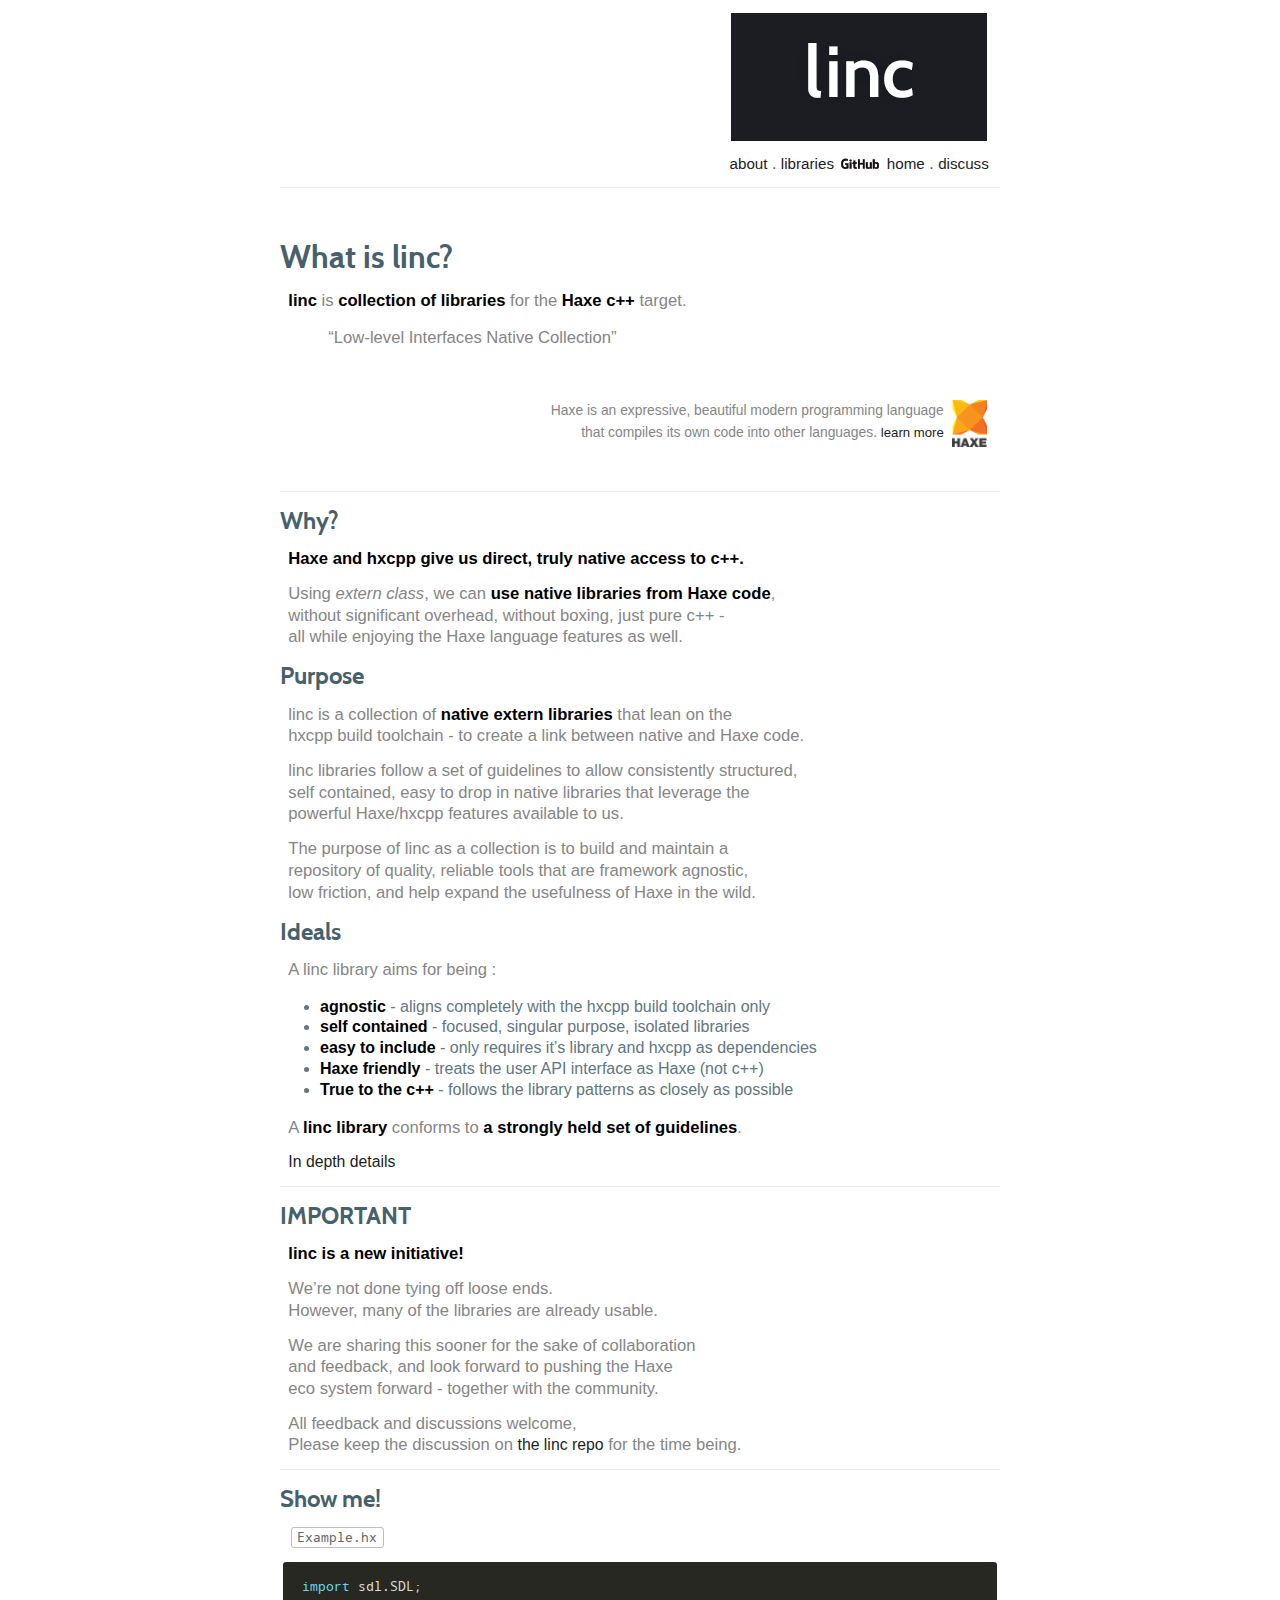
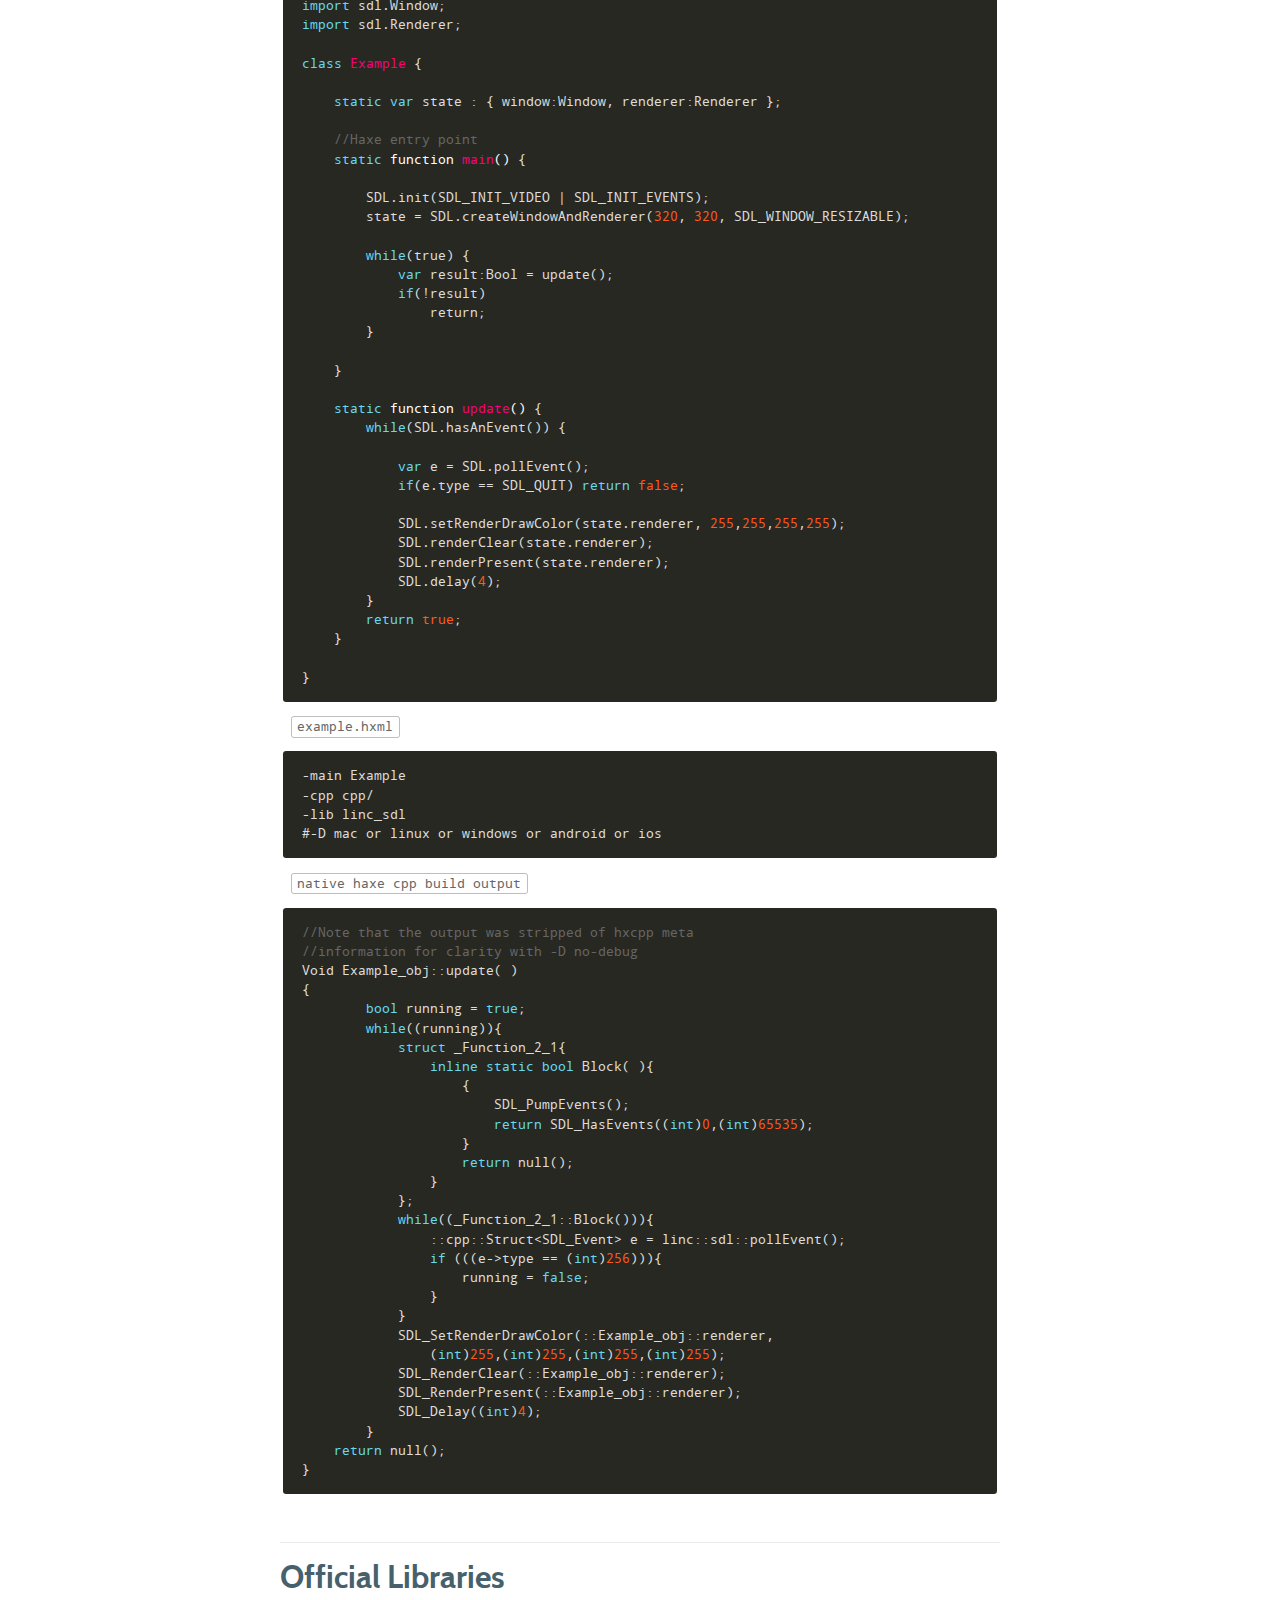
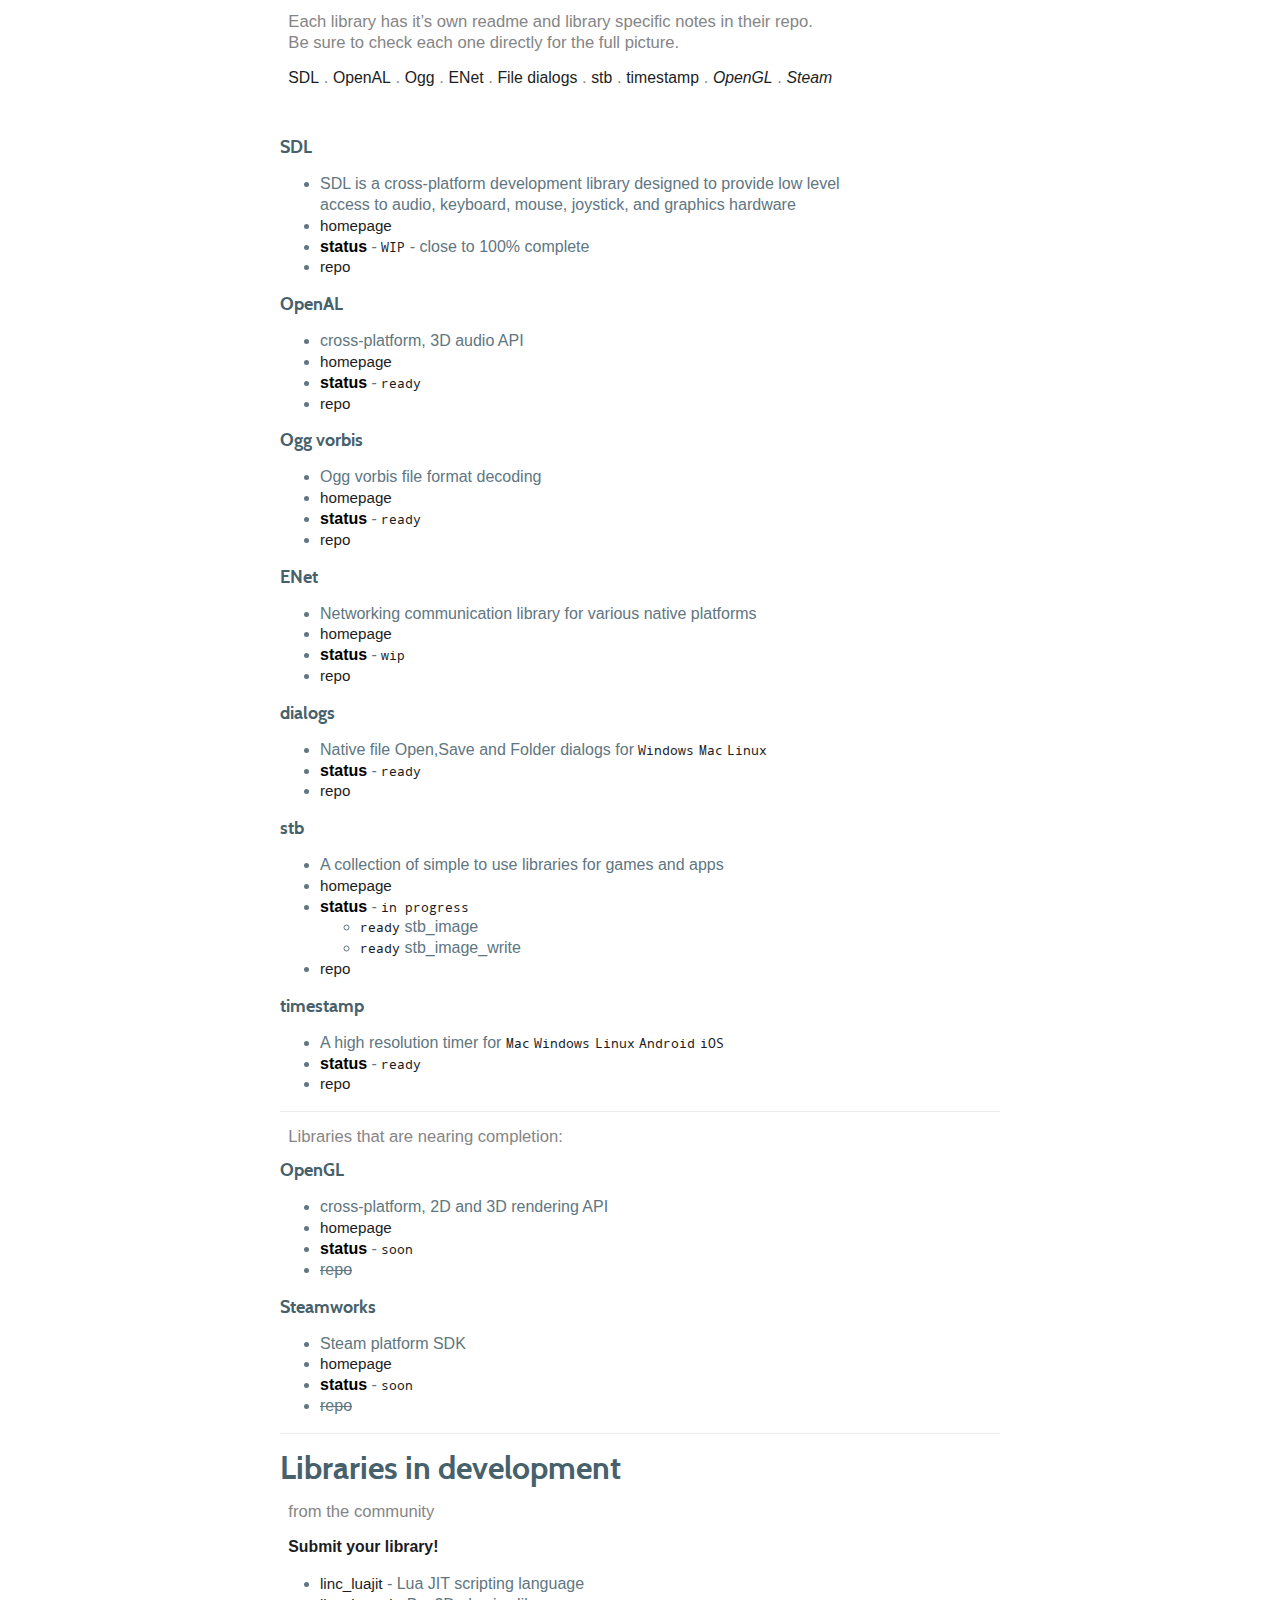
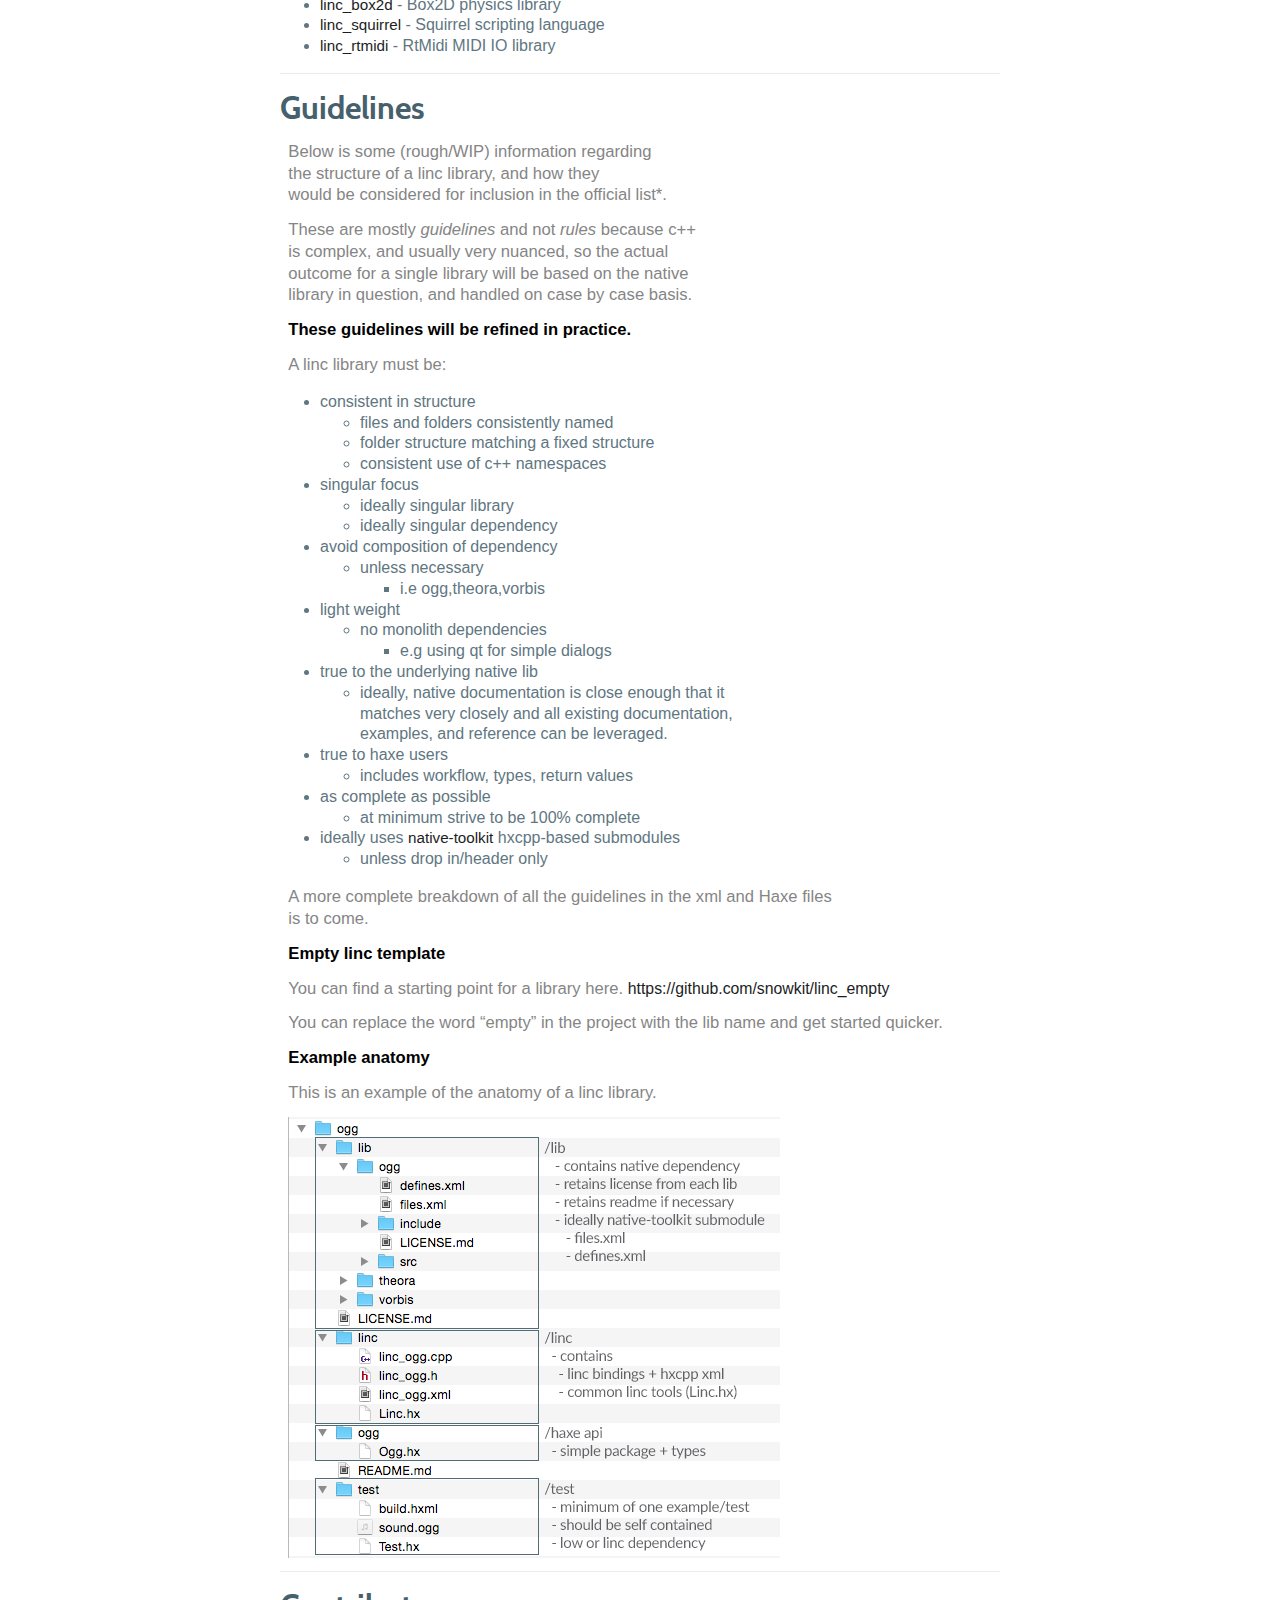
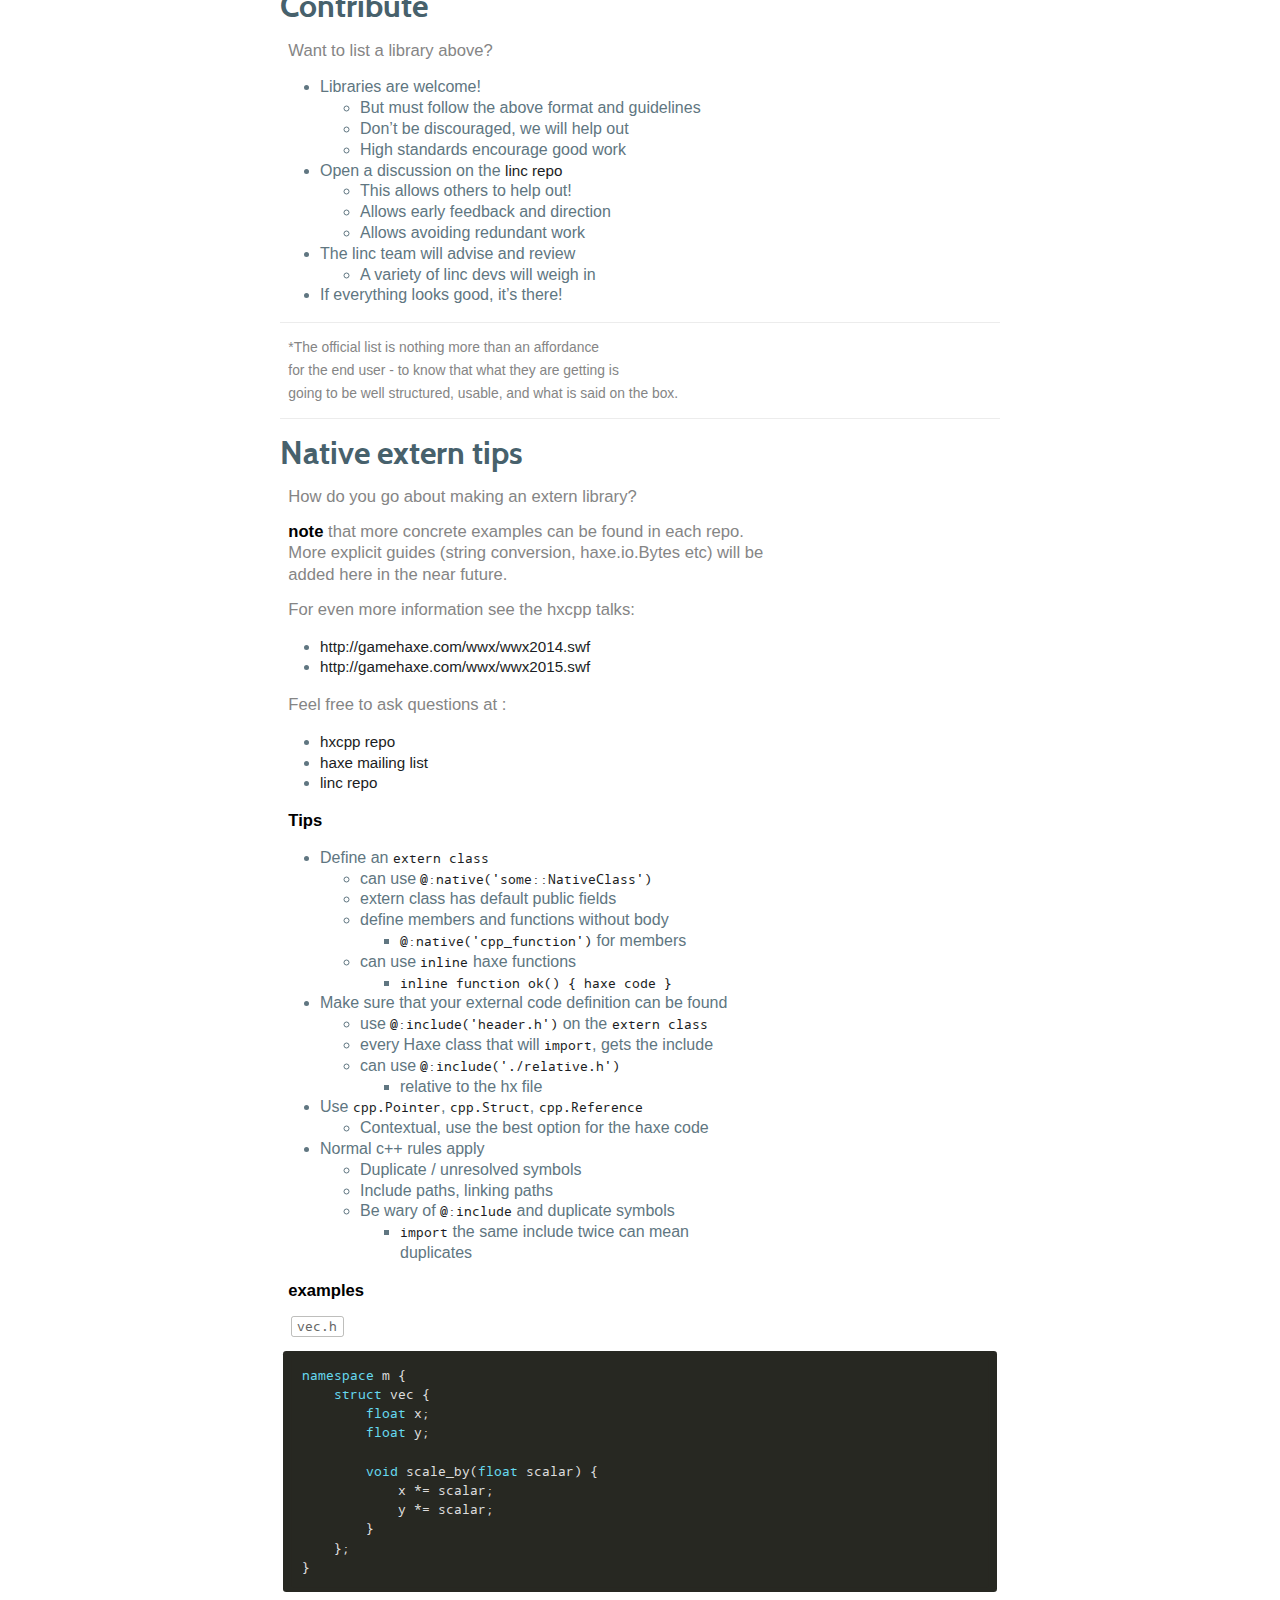
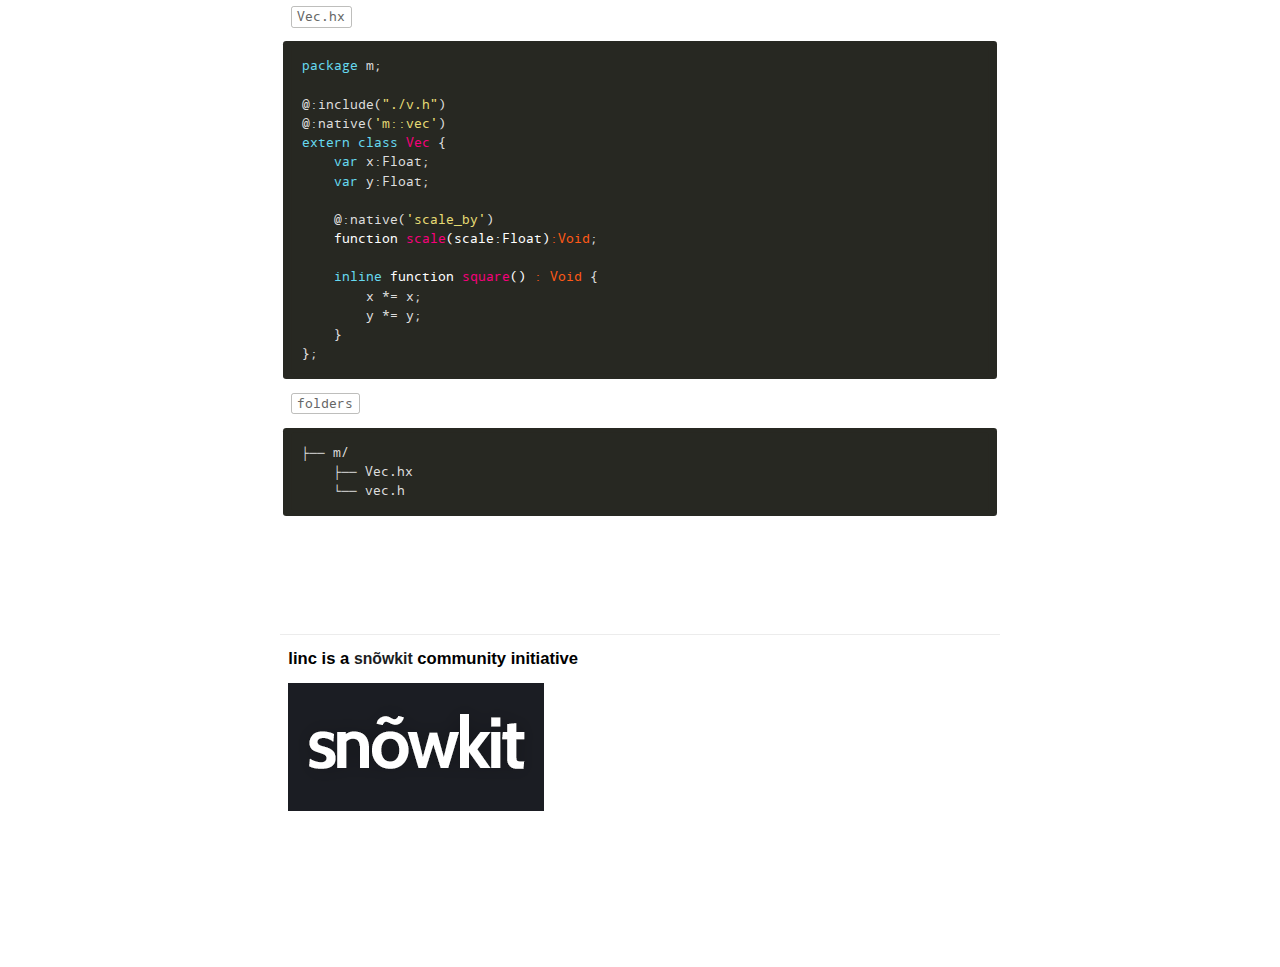
<file: index.html>
<!DOCTYPE html>
<html>

    <head>
        <title>linc - </title>
        <meta http-equiv="Content-Type" content="text/html; charset=utf-8">
        <link rel="shortcut icon" href="./images/favicon.png" />

        <link rel="stylesheet" type="text/css" href="./css/style.css" media="all">
        <link rel="stylesheet" type="text/css" href="./css/code.css" media="all">
        <link rel="stylesheet" type="text/css" href="./css/font.css" media="all">

        <link rel="stylesheet" type="text/css" href="./css/tooltipster.css" media="all">
        <link rel="stylesheet" type="text/css" href="./css/tooltipster-shadow.css" media="all">

        <script src="./js/jquery-2.0.3.min.js"> </script>
        <script src="./js/jquery.tooltipster.min.js"> </script>

        <script>

            $(document).ready(function() {

                $('.section').css('display','none');
                $('.readmore').click(function(e){
                    var _child = $(this).parent().find('.section').first();
                    var _opp = 'block';
                    if( _child.css('display') == 'block' ) {
                        _opp = 'none';
                    } else {
                    }
                    _child.css('display', _opp);
                });

                $('div.sample').on('click', function(e){
                        //get the data tag
                    var content = $(this).attr('data-content');
                        //remove clicking handler
                    $(this).off('click');
                        //replace the content!
                    $(this).html('<iframe src="'+content+'" sandbox="allow-same-origin allow-scripts" style="overflow:hidden; scrollbar:none; border: 0; width:645px; height:450px;"></iframe> ')
                });

                $('.tooltip').each(function(e){
                    var c = $(this).attr('data-tooltip');
                    $(this).tooltipster({
                        content:$('<span>' + c + '</span>'),
                        interactive:true,
                    theme:'tooltipster-shadow'
                    });
                });

            }); //document.ready

        </script>
    </head>

    <body>
        <div class="content">
            <p><a href="./index.html" id="logo"><img src="./images/logo.png" /></a></p>
<div class="topmenu">
<a href="#about">about</a> . <a href="#libs">libraries</a> <img src=".//images/github.png" alt="github">  <a href="https://snowkit.github.io/linc">home</a> . <a href="https://github.com/snowkit/linc/issues/">discuss</a>
</div>

<hr>
<p><br/>
<a name="about"></a> </p>
<h2 id="what-is-linc-">What is linc?</h2>
<p><strong>linc</strong> is <strong>collection of libraries</strong> for the <strong>Haxe c++</strong> target.</p>
<blockquote>
<p>“Low-level Interfaces Native Collection”</p>
</blockquote>
<p>&nbsp;</p>
<p><a href="http://haxe.org"> <img src="./images/haxe.png" target="_blank" class="small-image"/> </a>   </p>
<p><small class="haxedesc">Haxe is an expressive, beautiful modern programming language <br/>
      that compiles its own code into other languages. <a href="http://haxe.org/" target="_blank"> learn more</a> </small></p>
<p><br/></p>
<hr>
<p><a name="why"></a></p>
<h3 id="why-">Why?</h3>
<p><strong>Haxe and hxcpp give us direct, truly native access to c++.</strong>   </p>
<p>Using <em>extern class</em>, we can <strong>use native libraries from Haxe code</strong>,<br>without significant overhead, without boxing, just pure c++ -<br>all while enjoying the Haxe language features as well.</p>
<h3 id="purpose">Purpose</h3>
<p>linc is a collection of <strong>native extern libraries</strong> that lean on the<br>hxcpp build toolchain - to create a link between native and Haxe code.   </p>
<p>linc libraries follow a set of guidelines to allow consistently structured,<br>self contained, easy to drop in native libraries that leverage the<br>powerful Haxe/hxcpp features available to us.</p>
<p>The purpose of linc as a collection is to build and maintain a<br>repository of quality, reliable tools that are framework agnostic,<br>low friction, and help expand the usefulness of Haxe in the wild.</p>
<h3 id="ideals">Ideals</h3>
<p>A linc library aims for being :</p>
<ul>
<li><strong>agnostic</strong> - aligns completely with the hxcpp build toolchain only</li>
<li><strong>self contained</strong> - focused, singular purpose, isolated libraries</li>
<li><strong>easy to include</strong> - only requires it’s library and hxcpp as dependencies</li>
<li><strong>Haxe friendly</strong> - treats the user API interface as Haxe (not c++)</li>
<li><strong>True to the c++</strong> - follows the library patterns as closely as possible</li>
</ul>
<p>A <strong>linc library</strong> conforms to <strong>a strongly held set of guidelines</strong>.   </p>
<p><a href="#guidelines">In depth details</a></p>
<hr>
<h3 id="important">IMPORTANT</h3>
<p><strong>linc is a new initiative!</strong></p>
<p>We’re not done tying off loose ends.<br>However, many of the libraries are already usable.   </p>
<p>We are sharing this sooner for the sake of collaboration<br>and feedback, and look forward to pushing the Haxe<br>eco system forward - together with the community.</p>
<p>All feedback and discussions welcome,<br>Please keep the discussion on <a href="https://github.com/snowkit/linc">the linc repo</a> for the time being.</p>
<hr>
<p><a name="example"></a></p>
<h3 id="show-me-">Show me!</h3>
<p><code>Example.hx</code></p>
<pre><code><span class="hljs-keyword">import</span> sdl.SDL;
<span class="hljs-keyword">import</span> sdl.Window;
<span class="hljs-keyword">import</span> sdl.Renderer;

<span class="hljs-class"><span class="hljs-keyword">class</span> <span class="hljs-title">Example</span> </span>{

    <span class="hljs-keyword">static</span> <span class="hljs-keyword">var</span> state : { window:Window, renderer:Renderer };

    <span class="hljs-comment">//Haxe entry point</span>
    <span class="hljs-keyword">static</span> <span class="hljs-function"><span class="hljs-keyword">function</span> <span class="hljs-title">main</span><span class="hljs-params">()</span> </span>{

        SDL.init(SDL_INIT_VIDEO | SDL_INIT_EVENTS);
        state = SDL.createWindowAndRenderer(<span class="hljs-number">320</span>, <span class="hljs-number">320</span>, SDL_WINDOW_RESIZABLE);

        <span class="hljs-keyword">while</span>(true) {
            <span class="hljs-keyword">var</span> result:Bool = update();
            <span class="hljs-keyword">if</span>(!result)
                return;
        }

    }

    <span class="hljs-keyword">static</span> <span class="hljs-function"><span class="hljs-keyword">function</span> <span class="hljs-title">update</span><span class="hljs-params">()</span> </span>{
        <span class="hljs-keyword">while</span>(SDL.hasAnEvent()) {

            <span class="hljs-keyword">var</span> e = SDL.pollEvent();
            <span class="hljs-keyword">if</span>(e.type == SDL_QUIT) <span class="hljs-keyword">return</span> <span class="hljs-literal">false</span>;

            SDL.setRenderDrawColor(state.renderer, <span class="hljs-number">255</span>,<span class="hljs-number">255</span>,<span class="hljs-number">255</span>,<span class="hljs-number">255</span>);
            SDL.renderClear(state.renderer);
            SDL.renderPresent(state.renderer);
            SDL.delay(<span class="hljs-number">4</span>);
        }
        <span class="hljs-keyword">return</span> <span class="hljs-literal">true</span>;
    }

}
</code></pre><p><code>example.hxml</code></p>
<pre><code class="lang-js">-main Example
-cpp cpp/
-lib linc_sdl
#-D mac or linux or windows or android or ios
</code></pre>
<p><code>native haxe cpp build output</code></p>
<pre><code class="lang-cpp"><span class="hljs-comment">//Note that the output was stripped of hxcpp meta</span>
<span class="hljs-comment">//information for clarity with -D no-debug </span>
Void Example_obj::update( )
{
        <span class="hljs-keyword">bool</span> running = <span class="hljs-keyword">true</span>;
        <span class="hljs-keyword">while</span>((running)){
            <span class="hljs-keyword">struct</span> _Function_2_1{
                <span class="hljs-keyword">inline</span> <span class="hljs-keyword">static</span> <span class="hljs-keyword">bool</span> Block( ){
                    {
                        SDL_PumpEvents();
                        <span class="hljs-keyword">return</span> SDL_HasEvents((<span class="hljs-keyword">int</span>)<span class="hljs-number">0</span>,(<span class="hljs-keyword">int</span>)<span class="hljs-number">65535</span>);
                    }
                    <span class="hljs-keyword">return</span> null();
                }
            };
            <span class="hljs-keyword">while</span>((_Function_2_1::Block())){
                ::cpp::Struct&lt;SDL_Event&gt; e = linc::sdl::pollEvent();
                <span class="hljs-keyword">if</span> (((e-&gt;type == (<span class="hljs-keyword">int</span>)<span class="hljs-number">256</span>))){
                    running = <span class="hljs-keyword">false</span>;
                }
            }
            SDL_SetRenderDrawColor(::Example_obj::renderer,
                (<span class="hljs-keyword">int</span>)<span class="hljs-number">255</span>,(<span class="hljs-keyword">int</span>)<span class="hljs-number">255</span>,(<span class="hljs-keyword">int</span>)<span class="hljs-number">255</span>,(<span class="hljs-keyword">int</span>)<span class="hljs-number">255</span>);
            SDL_RenderClear(::Example_obj::renderer);
            SDL_RenderPresent(::Example_obj::renderer);
            SDL_Delay((<span class="hljs-keyword">int</span>)<span class="hljs-number">4</span>);
        }
    <span class="hljs-keyword">return</span> null();
}
</code></pre>
<p>&nbsp;</p>
<hr>
<p><a name="libs"></a></p>
<h2 id="official-libraries">Official Libraries</h2>
<p>Each library has it’s own readme and library specific notes in their repo.<br>Be sure to check each one directly for the full picture.</p>
<p><a href="#sdl">SDL</a> . <a href="#openal">OpenAL</a> . <a href="#ogg">Ogg</a> . <a href="#enet">ENet</a> . <a href="#dialogs">File dialogs</a> . <a href="#stb">stb</a> . <a href="#timestamp">timestamp</a> . <a href="#opengl"><em>OpenGL</em></a> . <a href="#steam"><em>Steam</em></a></p>
<p><br/></p>
<p><a name="sdl"></a></p>
<h4 id="sdl">SDL</h4>
<ul>
<li>SDL is a cross-platform development library designed to provide low level access to audio, keyboard, mouse, joystick, and graphics hardware</li>
<li><a href="https://wiki.libsdl.org/">homepage</a></li>
<li><strong>status</strong> - <code>WIP</code> - close to 100% complete</li>
<li><a href="https://github.com/snowkit/linc_sdl">repo</a> </li>
</ul>
<p><a name="openal"></a></p>
<h4 id="openal">OpenAL</h4>
<ul>
<li>cross-platform, 3D audio API</li>
<li><a href="http://kcat.strangesoft.net/openal.html">homepage</a></li>
<li><strong>status</strong> - <code>ready</code></li>
<li><a href="https://github.com/snowkit/linc_openal">repo</a> </li>
</ul>
<p><a name="ogg"></a></p>
<h4 id="ogg-vorbis">Ogg vorbis</h4>
<ul>
<li>Ogg vorbis file format decoding</li>
<li><a href="https://xiph.org/ogg/">homepage</a></li>
<li><strong>status</strong> - <code>ready</code></li>
<li><a href="https://github.com/snowkit/linc_ogg">repo</a> </li>
</ul>
<p><a name="enet"></a></p>
<h4 id="enet">ENet</h4>
<ul>
<li>Networking communication library for various native platforms</li>
<li><a href="http://enet.bespin.org/">homepage</a></li>
<li><strong>status</strong> - <code>wip</code></li>
<li><a href="https://github.com/snowkit/linc_enet">repo</a> </li>
</ul>
<p><a name="dialogs"></a></p>
<h4 id="dialogs">dialogs</h4>
<ul>
<li>Native file Open,Save and Folder dialogs for <code>Windows</code> <code>Mac</code> <code>Linux</code> </li>
<li><strong>status</strong> - <code>ready</code></li>
<li><a href="https://github.com/snowkit/linc_dialogs">repo</a> </li>
</ul>
<p><a name="stb"></a></p>
<h4 id="stb">stb</h4>
<ul>
<li>A collection of simple to use libraries for games and apps</li>
<li><a href="https://github.org/nothings/stb">homepage</a></li>
<li><strong>status</strong> - <code>in progress</code><ul>
<li><code>ready</code> stb_image</li>
<li><code>ready</code> stb_image_write</li>
</ul>
</li>
<li><a href="https://github.com/snowkit/linc_stb">repo</a> </li>
</ul>
<p><a name="timestamp"></a></p>
<h4 id="timestamp">timestamp</h4>
<ul>
<li>A high resolution timer for <code>Mac</code> <code>Windows</code> <code>Linux</code> <code>Android</code> <code>iOS</code></li>
<li><strong>status</strong> - <code>ready</code></li>
<li><a href="https://github.com/snowkit/linc_timestamp">repo</a> </li>
</ul>
<hr>
<p>Libraries that are nearing completion:</p>
<p><a name="opengl"></a></p>
<h4 id="opengl">OpenGL</h4>
<ul>
<li>cross-platform, 2D and 3D rendering API</li>
<li><a href="https://www.opengl.org/">homepage</a></li>
<li><strong>status</strong> - <code>soon</code></li>
<li><del>repo</del></li>
</ul>
<p><a name="steam"></a></p>
<h4 id="steamworks">Steamworks</h4>
<ul>
<li>Steam platform SDK</li>
<li><a href="https://partner.steamgames.com/home">homepage</a></li>
<li><strong>status</strong> - <code>soon</code></li>
<li><del>repo</del></li>
</ul>
<hr>
<p><a name="libs"></a></p>
<h2 id="libraries-in-development">Libraries in development</h2>
<p> from the community</p>
<p><strong><a href="#contribute">Submit your library!</a></strong></p>
<ul>
<li><a href="https://github.com/RudenkoArt/linc_luajit">linc_luajit</a> - Lua JIT scripting language</li>
<li><a href="https://github.com/DanielUranga/box2d-linc">linc_box2d</a> - Box2D physics library</li>
<li><a href="https://github.com/RudenkoArt/linc_squirrel">linc_squirrel</a> - Squirrel scripting language</li>
<li><a href="https://github.com/KeyMaster-/linc_rtmidi">linc_rtmidi</a> - RtMidi MIDI IO library </li>
</ul>
<hr>
<p><a name="guidelines"></a></p>
<h2 id="guidelines">Guidelines</h2>
<p>Below is some (rough/WIP) information regarding<br>the structure of a linc library, and how they<br>would be considered for inclusion in the official list*.</p>
<p>These are mostly <em>guidelines</em> and not <em>rules</em> because c++<br>is complex, and usually very nuanced, so the actual<br>outcome for a single library will be based on the native<br>library in question, and handled on case by case basis.</p>
<p><strong>These guidelines will be refined in practice.</strong></p>
<p>A linc library must be:  </p>
<ul>
<li>consistent in structure<ul>
<li>files and folders consistently named </li>
<li>folder structure matching a fixed structure</li>
<li>consistent use of c++ namespaces</li>
</ul>
</li>
<li>singular focus<ul>
<li>ideally singular library</li>
<li>ideally singular dependency</li>
</ul>
</li>
<li>avoid composition of dependency<ul>
<li>unless necessary<ul>
<li>i.e ogg,theora,vorbis</li>
</ul>
</li>
</ul>
</li>
<li>light weight<ul>
<li>no monolith dependencies<ul>
<li>e.g using qt for simple dialogs</li>
</ul>
</li>
</ul>
</li>
<li>true to the underlying native lib<ul>
<li>ideally, native documentation is close enough that it matches very closely and all existing documentation, examples, and reference can be leveraged.</li>
</ul>
</li>
<li>true to haxe users<ul>
<li>includes workflow, types, return values</li>
</ul>
</li>
<li>as complete as possible<ul>
<li>at minimum strive to be 100% complete</li>
</ul>
</li>
<li>ideally uses <a href="https://github.com/native-toolkit/">native-toolkit</a> hxcpp-based submodules<ul>
<li>unless drop in/header only</li>
</ul>
</li>
</ul>
<p>A more complete breakdown of all the guidelines in the xml and Haxe files<br>is to come.</p>
<p><strong>Empty linc template</strong></p>
<p>You can find a starting point for a library here.
<a href="https://github.com/snowkit/linc_empty">https://github.com/snowkit/linc_empty</a></p>
<p>You can replace the word “empty” in the project with the lib name and get started quicker.</p>
<p><strong>Example anatomy</strong></p>
<p>This is an example of the anatomy of a linc library.</p>
<p><img src="./images/example-anatomy.png" alt="example anatomy"></p>
<hr>
<p><a name="contribute"></a></p>
<h2 id="contribute">Contribute</h2>
<p>Want to list a library above?</p>
<ul>
<li>Libraries are welcome!<ul>
<li>But must follow the above format and guidelines</li>
<li>Don’t be discouraged, we will help out</li>
<li>High standards encourage good work</li>
</ul>
</li>
<li>Open a discussion on the <a href="https://github.com/snowkit/linc/issues">linc repo</a><ul>
<li>This allows others to help out!</li>
<li>Allows early feedback and direction</li>
<li>Allows avoiding redundant work</li>
</ul>
</li>
<li>The linc team will advise and review<ul>
<li>A variety of linc devs will weigh in</li>
</ul>
</li>
<li>If everything looks good, it’s there!</li>
</ul>
<hr>
<p><small>
*The official list is nothing more than an affordance<br>for the end user - to know that what they are getting is<br>going to be well structured, usable, and what is said on the box.
</small></p>
<hr>
<p><a name="guide"></a></p>
<h2 id="native-extern-tips">Native extern tips</h2>
<p>How do you go about making an extern library?</p>
<p><strong>note</strong> that more concrete examples can be found in each repo.<br>More explicit guides (string conversion, haxe.io.Bytes etc) will be<br>added here in the near future.</p>
<p>For even more information see the hxcpp talks:</p>
<ul>
<li><a href="http://gamehaxe.com/wwx/wwx2014.swf">http://gamehaxe.com/wwx/wwx2014.swf</a></li>
<li><a href="http://gamehaxe.com/wwx/wwx2015.swf">http://gamehaxe.com/wwx/wwx2015.swf</a></li>
</ul>
<p>Feel free to ask questions at :</p>
<ul>
<li><a href="https://github.com/haxefoundation/hxcpp">hxcpp repo</a></li>
<li><a href="https://groups.google.com/forum/#!forum/haxelang">haxe mailing list</a></li>
<li><a href="https://github.com/snowkit/linc/issues">linc repo</a></li>
</ul>
<p><strong>Tips</strong></p>
<ul>
<li>Define an <code>extern class</code><ul>
<li>can use <code>@:native(&#39;some::NativeClass&#39;)</code></li>
<li>extern class has default public fields</li>
<li>define members and functions without body<ul>
<li><code>@:native(&#39;cpp_function&#39;)</code> for members</li>
</ul>
</li>
<li>can use <code>inline</code> haxe functions<ul>
<li><code>inline function ok() { haxe code }</code></li>
</ul>
</li>
</ul>
</li>
<li>Make sure that your external code definition can be found<ul>
<li>use <code>@:include(&#39;header.h&#39;)</code> on the <code>extern class</code></li>
<li>every Haxe class that will <code>import</code>, gets the include</li>
<li>can use <code>@:include(&#39;./relative.h&#39;)</code><ul>
<li>relative to the hx file</li>
</ul>
</li>
</ul>
</li>
<li>Use <code>cpp.Pointer</code>, <code>cpp.Struct</code>, <code>cpp.Reference</code><ul>
<li>Contextual, use the best option for the haxe code</li>
</ul>
</li>
<li>Normal c++ rules apply<ul>
<li>Duplicate / unresolved symbols</li>
<li>Include paths, linking paths</li>
<li>Be wary of <code>@:include</code> and duplicate symbols<ul>
<li><code>import</code> the same include twice can mean duplicates</li>
</ul>
</li>
</ul>
</li>
</ul>
<p><strong>examples</strong>      </p>
<p><code>vec.h</code></p>
<pre><code class="lang-cpp"><span class="hljs-keyword">namespace</span> m {
    <span class="hljs-keyword">struct</span> vec {
        <span class="hljs-keyword">float</span> x;
        <span class="hljs-keyword">float</span> y;

        <span class="hljs-keyword">void</span> scale_by(<span class="hljs-keyword">float</span> scalar) {
            x *= scalar;
            y *= scalar;
        }
    };
}
</code></pre>
<p><code>Vec.hx</code></p>
<pre><code class="lang-haxe"><span class="hljs-keyword">package</span> m;

@:include(<span class="hljs-string">"./v.h"</span>)
@:native(<span class="hljs-string">'m::vec'</span>)
<span class="hljs-keyword">extern</span> <span class="hljs-class"><span class="hljs-keyword">class</span> <span class="hljs-title">Vec</span> </span>{
    <span class="hljs-keyword">var</span> x:Float;
    <span class="hljs-keyword">var</span> y:Float;

    @:native(<span class="hljs-string">'scale_by'</span>)
    <span class="hljs-function"><span class="hljs-keyword">function</span> <span class="hljs-title">scale</span><span class="hljs-params">(scale:Float)</span><span class="hljs-type">:Void</span></span>;

    <span class="hljs-keyword">inline</span> <span class="hljs-function"><span class="hljs-keyword">function</span> <span class="hljs-title">square</span><span class="hljs-params">()</span> <span class="hljs-type">: Void</span> </span>{
        x *= x;
        y *= y;
    }
};
</code></pre>
<p><code>folders</code></p>
<pre><code>├── m/
    ├── Vec.hx
    └── vec.h
</code></pre><p>&nbsp;</p>
<p>&nbsp;</p>
<p>&nbsp;</p>
<hr>
<p><strong>linc is a <a href="http://snowkit.org/">snõwkit</a> community initiative</strong></p>
<p><a href="http://snowkit.org" ><img src="./images/snowkit.png" /></a></p>
<p><br/>
<br/>
<br/>
<br/>
<br/>
<br/></p>

        </div>
    </body>

</html>
</file>
<file: css/style.css>
body,html {
    font-family: helvetica, sans-serif;
    color:#47616C;
}

strong {
    color:#000;
}

h1,h2,h3,h4,h5,h6 {
    font-family: cabin, sans-serif;
    font-weight:bold;
    font-size:3em;
    margin: 0.2em;
    margin-left: 0em;
    padding: 0;
}

h2 { font-size: 2em; margin-top:0.5em;}
h3 { font-size: 1.5em; margin-top:0.6em; }
h4 { font-size: 1.1em; }
h5 { font-size: 1em; }
h6 { font-size: 0.9em; }

h3 a {
    color:#242424;
}

h3 a:hover {
    cursor: pointer;
    color:#06b4fb;
}

a h3 {
    color:#242424;
}

a:hover h3 {
    cursor: pointer;
    color:#1b1d23;
}
a h2 {
    color:#242424;
}

a:hover h2 {
    cursor: pointer;
    color:#1b1d23;
}

#search_bar {
    display: block;
    width: 100%;
    height: 2.2em;
    line-height: 2.4em;
    padding-left:3em;
    background:url(../images/search.png);
    background-repeat:no-repeat;
}

.package-root span {
    padding-left: 0.5em;
}

.package-root {
    margin-top:0.8em;
    margin-left:1em;
}

.topmenu {
    text-align: right;
    margin-right: 0.7em;
    margin-bottom: 0.5em;
    display: block;
    position: relative;
    height: 1.5em;
}

.topmenu img {
    display: inline-block;
    height: 18px;
    vertical-align: bottom;
}

.version {
    color:#CFCFCF;
    font-size: 0.75em;
    text-align: right;
    margin-right: 1.7em;
    margin-bottom: -2.5em;
    vertical-align: middle;
}
.version code {
    padding: 0;
    padding-top: 0.1em;
    padding-bottom: 0.2em;
    padding-right: 0.5em;
    margin-top: -0.05em;
}

.trademark {
    font-size: 0.8em;
    color:#ccc;
}

.platform-icons { margin-left: 1em;}
.platform-icons img {
    max-height: 2.5em;
    display: inline-block;
}

#logo {
    width: 100%;
    display: block;
}
#logo img {
    position: relative;
    display: block;
    margin-left:auto;
}

.package-node {
    line-height: 1.2em;
    display: inline-block;
}

.clear {
    clear: both;
}

.guide a {
    font-size: 1.2em;
    display:inline-block;
    margin: 0.2em;
}

.center {
    margin-left:auto;
    margin-right:auto;
    display: block;
}

.breakout {
    margin-top: 1em;
    margin-bottom: 1em;
    height:3em;
    /*color:#fff;*/
    /*background-color:#1b1d23;*/
    font-size: 1.6em;
    text-align: center;
}

.breakout a {
    /*color:#fff;*/
    margin-left: 1.2em;
    margin-right: 1.2em;
    line-height: 3.4em;
}

img {
    clear: both;
    display: block;
}
hr {
    border: 0;
    border-top: 1px solid #ECECEC;
}

li {
    line-height: 1.3em;
}

li {
    font-size: 1.0em;
    letter-spacing: 0em;
    max-width: 80%;
    color:#607681;
}

img {
    max-width: 45em;
}

b {
    color:#47616C;
}

.highlight {
    overflow: hidden;
}

a {
    text-decoration: none;
    font-size: 0.95em;
    color:#1b1d23;
    border:0;
    outline: 0;
}

a:hover {
    color:#06b4fb;
}

.commit_info {
    font-size: 0.8em;
    opacity:0.5;
}

.commit_message li {
    color:#797979;
    margin-top: 1em;
    letter-spacing: 0em;
}

.section img {
    position: relative;
    display: block;
    margin-right: auto;
    margin-left: auto;
}


.small_desc {
    color:#999;
    position: relative;
    display: inline-block;
    margin-left:1em;
    font-size:0.9em;
    margin-bottom: 0.6em;
}


.lift {
    display: inline-block;
    position: relative;
    margin-left: -0.5em;
}

a.lift {
    font-size: 1.4em;
}
a.liftsmall {
    font-size: 1em;
}
.small_desc_flat {
    color: #6F6F6F;
    max-width: 90%;
    position: relative;
    display: block;
    line-height: 1.4em;
    margin-left: 1em;
    margin-right: 0.5em;
    font-size: 0.9em;
    top: -0.6em;
    margin-bottom: 1em;
    opacity: 0.8;
}

.small_desc_flat strong {
    margin-left: 1em;
    min-width: 5em;
    display: inline-block;
    line-height: 1.5em;
}

.toplink {
    font-size: 8pt;
    top: -1.2em;
    display: block;
    position: relative;
}

/*.small_desc_flat:hover {*/
    /*#1b1d23*/
/*}*/

.warn {
    color:#cc0000;
    border: solid 1px #fcfcfc;
    font-size: 0.8em;
    padding:0.5em;
}

li code {
    font-size: 0.8em;
    padding: 0;
    margin: 0;
    border: 0;
    background-color: transparent;
    color:#1b1d23;
}

.haxedesc {
    text-align: right;
    width: 100%;
    position: relative;
    display: block;
}

.small-image {
    margin-left: auto;
    margin-right: auto;
    display: block;
    float:right;
    position: relative;
    width: auto;
    margin-left: 0.5em;
    height: 3em;
    text-align: right;
    vertical-align: baseline;
    z-index: 1;
}

.indent {
    padding-left: 1em;
    display: block;
}

.package_item {
    margin: 0;
    padding: 0;
    text-align: justify;
    white-space: pre;
}

p {
    color:#858585;
    font-size: 1.04em;
    letter-spacing:0.0em;
    margin: 0.8em;
    margin-left:0.5em;
    line-height:1.3em;
}

.section {
    color:#a5a5a5;
    line-height: 1.5em;
    position: relative;
    display: block;
    /*width: 40em;*/
    margin-left:2.25em;
    font-size:0.9em;
    margin-bottom: 0.6em;
}

.readmore {
    display: block;
    position: relative;
    color:#121212;
    opacity: 0.7;
    margin-left: 1.25em;
}
.readmore:hover {
    cursor:pointer;
    opacity: 1;
}
.readmore h4 {
    margin-top: 0em;
    margin-left: 0.5em;
}

.more {
    display: block;
    position: relative;
}


.sample {
    width:645px;
    height:450px;
    background:#ff4b03;
}

.sample p {
-webkit-touch-callout: none;
-webkit-user-select: none;
-khtml-user-select: none;
-moz-user-select: none;
-ms-user-select: none;
user-select: none;
    color:#f0f0f0;
    font-size: 2em;
    font-family: cabin, sans-serif;
    text-align: center;
    line-height: 450px;
}

.platform-icon-64 {
    width: 5em;
    margin-right: 0.9em;
    position: relative;
    display: inline-block;
}

.content {
    max-width:45em;
    width:50em;
    left:50%;
    margin-left: -22.5em;
    position: relative;
    display: block;
}


.inline-block {
    display: inline-block;
}

.margin-right {
    margin-right: 1em;
}

.static {
    color:#242424;
    border:solid 1px rgba(0,0,0,0.1);
    font-size: 0.9em;
    padding-bottom: 0.05em;
    padding-left: 0.4em;
    padding-right: 0.4em;
    border-radius: 0.2em;
    margin-left:0.5em;
    vertical-align: bottom;
}

.member, .method, .property {
    color:#666;
    display: block;
    line-height: 1.3em;
    font-size: 1em;
}

.signature.apipage {
    margin-top:0.4em;
    margin-left: 0.5em;
    margin-bottom: 1.3em;
    display: inline-block;
}

.small_desc_flat code {
    color:#1b1d23;
    margin-top: -0.1em;
}

.meta {
    font-size: 0.8em;
    position: relative;
    padding-bottom: 0.1em;
    padding-left: 0.4em;
    padding-right: 0.4em;
    border-radius: 0.2em;
    color:#cecece;
    top:0.6em;
    border:solid 1px rgba(39,40,34,0.1);
}

.inherited {
    cursor: pointer;
    font-size: 0.5em;
    font-family: 'dsm',monospace;
    border-radius: 0.1em;
    height: 1.5em;
    margin: 0.1em;
    margin-right: 0.1em;
    padding-left: 0.5em;
    top: -0.3em;
    margin-left: 1em;
    position: relative;
    padding-right: 0.5em;
    color:#1b1d23; border:solid 1px rgba(39,40,34,0.3);
}

.section_title {
    font-size: 0.75em;
    color:#ccc;
    font-weight: normal;
}

.section_title:hover {
    color:#444;
}

.class_title {
    display: inline-block;
    font-size: 1em;
    font-weight: bold;
    margin-left:0.5em;
    font-family: helvetica;
    margin-top:-1em;
}

.fullpage {
    font-size: 0.7em;
    padding-bottom: 0.15em;
    display: inline-block;
}
</file>
<file: css/code.css>
/* Tomorrow Night Theme */
/* http://jmblog.github.com/color-themes-for-google-code-highlightjs */
/* Original theme - https://github.com/chriskempson/tomorrow-theme */
/* http://jmblog.github.com/color-themes-for-google-code-highlightjs */
.hljs-tomorrow-comment, pre .hljs-comment {
  color: #666;
}

pre .hljs-title {
  color: #f6007b;
}

.hljs-tomorrow-red, 
  pre .hljs-variable, 
  pre .hljs-attribute, 
  pre .hljs-tag, 
  pre .hljs-regexp, 
  pre .hljs-ruby .hljs-constant, 
  pre .hljs-xml .hljs-tag .hljs-title, 
  pre .hljs-xml .hljs-pi, 
  pre .hljs-xml .hljs-doctype, 
  pre .hljs-html .hljs-doctype, 
  pre .hljs-css .hljs-id, 
  pre .hljs-css .hljs-class, 
  pre .hljs-css .hljs-pseudo 
{
  color: #ff5917;
}

.hljs-tomorrow-orange, pre .hljs-number, pre .hljs-preprocessor, pre .hljs-built_in, pre .hljs-literal, pre .hljs-params, pre .hljs-constant {
  color: #ff5917;
}


.hljs-tomorrow-yellow, pre .hljs-class, pre .hljs-ruby .class .hljs-title, pre .hljs-css .hljs-rules .hljs-attribute {
  color: #66d9ef;
}

.hljs-tomorrow-green, pre .hljs-string, pre .hljs-value, pre .hljs-inheritance, pre .hljs-header, pre .hljs-ruby .hljs-symbol, pre .hljs-xml .hljs-cdata {
  color: #e6db74;
}

.hljs-tomorrow-aqua, pre .hljs-css .hljs-hexcolor {
  color: #ae81ff;
}

.hljs-tomorrow-blue, pre .hljs-function, pre .hljs-python .hljs-decorator, pre .hljs-python .hljs-title, pre .hljs-ruby .hljs-function .hljs-title, pre .hljs-ruby .hljs-title .hljs-keyword, pre .hljs-perl .hljs-sub, pre .hljs-javascript .hljs-title, pre .hljs-coffeescript .hljs-title {
  color: #ff5917;
}

.hljs-function .hljs-keyword {
 color: #fff; 
}

.hljs-tomorrow-purple, pre .hljs-keyword, pre .hljs-javascript .hljs-function {
  color: #66d9ef;
}

pre .hljs-params {
  color: #fff;
}

pre code {
  display: block;
  color: #ddd;
  line-height: 1.5;
  padding: 10px;
}

pre,code { font-family:'dsm',monospace; background:#272822; border-radius:0.2em; height:auto; margin: 0.2em; padding: 0; padding-left:1em;  }

code { color:#666; border:solid 1px rgba(39,40,34,0.3); }
code a { color:#f6007b; }
code a:hover { color:#06b4fb; }


pre {
  padding:0.1em 0.3em 0.1em 0.3em;
  white-space: pre-wrap;
}

code {
  display: inline;
  font-size: 0.8em;
  padding-bottom: 0.1em;
  padding-left: 0.4em;
  padding-right: 0.4em;
  border-radius: 0.2em;
  background-color: transparent;  
  white-space: pre;
}
</file>
<file: css/font.css>
/* Generated by Font Squirrel (http://www.fontsquirrel.com) on August 23, 2013 */

@font-face {
    font-family: 'dsm';
    src: url('./font/droidsansmono.eot');
    src: url('./font/droidsansmono.eot?#iefix') format('embedded-opentype'),
         url('./font/droidsansmono.woff') format('woff'),
         url('./font/droidsansmono.ttf') format('truetype');
    font-weight: normal;
    font-style: normal;
}


@font-face {
    font-family: 'cabin';
    src: url('./font/cabin-regular-webfont.eot');
    src: url('./font/cabin-regular-webfont.eot?#iefix') format('embedded-opentype'),
         url('./font/cabin-regular-webfont.woff') format('woff'),
         url('./font/cabin-regular-webfont.ttf') format('truetype'),
         url('./font/cabin-regular-webfont.svg#cabinregular') format('svg');
    font-weight: normal;
    font-style: normal;

}


@font-face {
    font-family: 'cabin';
    src: url('./font/cabin-semibold-webfont.eot');
    src: url('./font/cabin-semibold-webfont.eot?#iefix') format('embedded-opentype'),
         url('./font/cabin-semibold-webfont.woff') format('woff'),
         url('./font/cabin-semibold-webfont.ttf') format('truetype'),
         url('./font/cabin-semibold-webfont.svg#cabinsemibold') format('svg');
    font-weight: 600;
    font-style: normal;

}


@font-face {
    font-family: 'cabin';
    src: url('./font/cabin-medium-webfont.eot');
    src: url('./font/cabin-medium-webfont.eot?#iefix') format('embedded-opentype'),
         url('./font/cabin-medium-webfont.woff') format('woff'),
         url('./font/cabin-medium-webfont.ttf') format('truetype'),
         url('./font/cabin-medium-webfont.svg#cabinmedium') format('svg');
    font-weight: 500;
    font-style: normal;

}




@font-face {
    font-family: 'cabin';
    src: url('./font/cabin-bold-webfont.eot');
    src: url('./font/cabin-bold-webfont.eot?#iefix') format('embedded-opentype'),
         url('./font/cabin-bold-webfont.woff') format('woff'),
         url('./font/cabin-bold-webfont.ttf') format('truetype'),
         url('./font/cabin-bold-webfont.svg#cabinbold') format('svg');
    font-weight: bold;
    font-style: normal;

}
</file>
<file: css/tooltipster.css>
/* This is the default Tooltipster theme (feel free to modify or duplicate and create multiple themes!): */
.tooltipster-default {
	border-radius: 5px; 
	border: 2px solid #000;
	background: #4c4c4c;
	color: #fff;
}

/* Use this next selector to style things like font-size and line-height: */
.tooltipster-default .tooltipster-content {
	font-family: Arial, sans-serif;
	font-size: 14px;
	line-height: 16px;
	padding: 8px 10px;
	overflow: hidden;
}

/* This next selector defines the color of the border on the outside of the arrow. This will automatically match the color and size of the border set on the main tooltip styles. Set display: none; if you would like a border around the tooltip but no border around the arrow */
.tooltipster-default .tooltipster-arrow .tooltipster-arrow-border {
	/* border-color: ... !important; */
}


/* If you're using the icon option, use this next selector to style them */
.tooltipster-icon {
	cursor: help;
	margin-left: 4px;
}








/* This is the base styling required to make all Tooltipsters work */
.tooltipster-base {
	padding: 0;
	font-size: 0;
	line-height: 0;
	position: absolute;
	left: 0;
	top: 0;
	z-index: 9999999;
	pointer-events: none;
	width: auto;
	overflow: visible;
}
.tooltipster-base .tooltipster-content {
	overflow: hidden;
}


/* These next classes handle the styles for the little arrow attached to the tooltip. By default, the arrow will inherit the same colors and border as what is set on the main tooltip itself. */
.tooltipster-arrow {
	display: block;
	text-align: center;
	width: 100%;
	height: 100%;
	position: absolute;
	top: 0;
	left: 0;
	z-index: -1;
}
.tooltipster-arrow span, .tooltipster-arrow-border {
	display: block;
	width: 0; 
	height: 0;
	position: absolute;
}
.tooltipster-arrow-top span, .tooltipster-arrow-top-right span, .tooltipster-arrow-top-left span {
	border-left: 8px solid transparent !important;
	border-right: 8px solid transparent !important;
	border-top: 8px solid;
	bottom: -7px;
}
.tooltipster-arrow-top .tooltipster-arrow-border, .tooltipster-arrow-top-right .tooltipster-arrow-border, .tooltipster-arrow-top-left .tooltipster-arrow-border {
	border-left: 9px solid transparent !important;
	border-right: 9px solid transparent !important;
	border-top: 9px solid;
	bottom: -7px;
}

.tooltipster-arrow-bottom span, .tooltipster-arrow-bottom-right span, .tooltipster-arrow-bottom-left span {
	border-left: 8px solid transparent !important;
	border-right: 8px solid transparent !important;
	border-bottom: 8px solid;
	top: -7px;
}
.tooltipster-arrow-bottom .tooltipster-arrow-border, .tooltipster-arrow-bottom-right .tooltipster-arrow-border, .tooltipster-arrow-bottom-left .tooltipster-arrow-border {
	border-left: 9px solid transparent !important;
	border-right: 9px solid transparent !important;
	border-bottom: 9px solid;
	top: -7px;
}
.tooltipster-arrow-top span, .tooltipster-arrow-top .tooltipster-arrow-border, .tooltipster-arrow-bottom span, .tooltipster-arrow-bottom .tooltipster-arrow-border {
	left: 0;
	right: 0;
	margin: 0 auto;
}
.tooltipster-arrow-top-left span, .tooltipster-arrow-bottom-left span {
	left: 6px;
}
.tooltipster-arrow-top-left .tooltipster-arrow-border, .tooltipster-arrow-bottom-left .tooltipster-arrow-border {
	left: 5px;
}
.tooltipster-arrow-top-right span,  .tooltipster-arrow-bottom-right span {
	right: 6px;
}
.tooltipster-arrow-top-right .tooltipster-arrow-border, .tooltipster-arrow-bottom-right .tooltipster-arrow-border {
	right: 5px;
}
.tooltipster-arrow-left span, .tooltipster-arrow-left .tooltipster-arrow-border {
	border-top: 8px solid transparent !important;
	border-bottom: 8px solid transparent !important; 
	border-left: 8px solid;
	top: 50%;
	margin-top: -7px;
	right: -7px;
}
.tooltipster-arrow-left .tooltipster-arrow-border {
	border-top: 9px solid transparent !important;
	border-bottom: 9px solid transparent !important; 
	border-left: 9px solid;
	margin-top: -8px;
}
.tooltipster-arrow-right span, .tooltipster-arrow-right .tooltipster-arrow-border {
	border-top: 8px solid transparent !important;
	border-bottom: 8px solid transparent !important; 
	border-right: 8px solid;
	top: 50%;
	margin-top: -7px;
	left: -7px;
}
.tooltipster-arrow-right .tooltipster-arrow-border {
	border-top: 9px solid transparent !important;
	border-bottom: 9px solid transparent !important; 
	border-right: 9px solid;
	margin-top: -8px;
}


/* Some CSS magic for the awesome animations - feel free to make your own custom animations and reference it in your Tooltipster settings! */

.tooltipster-fade {
	opacity: 0;
	-webkit-transition-property: opacity;
	-moz-transition-property: opacity;
	-o-transition-property: opacity;
	-ms-transition-property: opacity;
	transition-property: opacity;
}
.tooltipster-fade-show {
	opacity: 1;
}

.tooltipster-grow {
	-webkit-transform: scale(0,0);
	-moz-transform: scale(0,0);
	-o-transform: scale(0,0);
	-ms-transform: scale(0,0);
	transform: scale(0,0);
	-webkit-transition-property: -webkit-transform;
	-moz-transition-property: -moz-transform;
	-o-transition-property: -o-transform;
	-ms-transition-property: -ms-transform;
	transition-property: transform;
	-webkit-backface-visibility: hidden;
}
.tooltipster-grow-show {
	-webkit-transform: scale(1,1);
	-moz-transform: scale(1,1);
	-o-transform: scale(1,1);
	-ms-transform: scale(1,1);
	transform: scale(1,1);
	-webkit-transition-timing-function: cubic-bezier(0.175, 0.885, 0.320, 1);
	-webkit-transition-timing-function: cubic-bezier(0.175, 0.885, 0.320, 1.15); 
	-moz-transition-timing-function: cubic-bezier(0.175, 0.885, 0.320, 1.15); 
	-ms-transition-timing-function: cubic-bezier(0.175, 0.885, 0.320, 1.15); 
	-o-transition-timing-function: cubic-bezier(0.175, 0.885, 0.320, 1.15); 
	transition-timing-function: cubic-bezier(0.175, 0.885, 0.320, 1.15);
}

.tooltipster-swing {
	opacity: 0;
	-webkit-transform: rotateZ(4deg);
	-moz-transform: rotateZ(4deg);
	-o-transform: rotateZ(4deg);
	-ms-transform: rotateZ(4deg);
	transform: rotateZ(4deg);
	-webkit-transition-property: -webkit-transform, opacity;
	-moz-transition-property: -moz-transform;
	-o-transition-property: -o-transform;
	-ms-transition-property: -ms-transform;
	transition-property: transform;
}
.tooltipster-swing-show {
	opacity: 1;
	-webkit-transform: rotateZ(0deg);
	-moz-transform: rotateZ(0deg);
	-o-transform: rotateZ(0deg);
	-ms-transform: rotateZ(0deg);
	transform: rotateZ(0deg);
	-webkit-transition-timing-function: cubic-bezier(0.230, 0.635, 0.495, 1);
	-webkit-transition-timing-function: cubic-bezier(0.230, 0.635, 0.495, 2.4); 
	-moz-transition-timing-function: cubic-bezier(0.230, 0.635, 0.495, 2.4); 
	-ms-transition-timing-function: cubic-bezier(0.230, 0.635, 0.495, 2.4); 
	-o-transition-timing-function: cubic-bezier(0.230, 0.635, 0.495, 2.4); 
	transition-timing-function: cubic-bezier(0.230, 0.635, 0.495, 2.4);
}

.tooltipster-fall {
	top: 0;
	-webkit-transition-property: top;
	-moz-transition-property: top;
	-o-transition-property: top;
	-ms-transition-property: top;
	transition-property: top;
	-webkit-transition-timing-function: cubic-bezier(0.175, 0.885, 0.320, 1);
	-webkit-transition-timing-function: cubic-bezier(0.175, 0.885, 0.320, 1.15); 
	-moz-transition-timing-function: cubic-bezier(0.175, 0.885, 0.320, 1.15); 
	-ms-transition-timing-function: cubic-bezier(0.175, 0.885, 0.320, 1.15); 
	-o-transition-timing-function: cubic-bezier(0.175, 0.885, 0.320, 1.15); 
	transition-timing-function: cubic-bezier(0.175, 0.885, 0.320, 1.15); 
}
.tooltipster-fall-show {
}
.tooltipster-fall.tooltipster-dying {
	-webkit-transition-property: all;
	-moz-transition-property: all;
	-o-transition-property: all;
	-ms-transition-property: all;
	transition-property: all;
	top: 0px !important;
	opacity: 0;
}

.tooltipster-slide {
	left: -40px;
	-webkit-transition-property: left;
	-moz-transition-property: left;
	-o-transition-property: left;
	-ms-transition-property: left;
	transition-property: left;
	-webkit-transition-timing-function: cubic-bezier(0.175, 0.885, 0.320, 1);
	-webkit-transition-timing-function: cubic-bezier(0.175, 0.885, 0.320, 1.15); 
	-moz-transition-timing-function: cubic-bezier(0.175, 0.885, 0.320, 1.15); 
	-ms-transition-timing-function: cubic-bezier(0.175, 0.885, 0.320, 1.15); 
	-o-transition-timing-function: cubic-bezier(0.175, 0.885, 0.320, 1.15); 
	transition-timing-function: cubic-bezier(0.175, 0.885, 0.320, 1.15);
}
.tooltipster-slide.tooltipster-slide-show {
}
.tooltipster-slide.tooltipster-dying {
	-webkit-transition-property: all;
	-moz-transition-property: all;
	-o-transition-property: all;
	-ms-transition-property: all;
	transition-property: all;
	left: 0px !important;
	opacity: 0;
}


/* CSS transition for when contenting is changing in a tooltip that is still open. The only properties that will NOT transition are: width, height, top, and left */
.tooltipster-content-changing {
	opacity: 0.5;
	-webkit-transform: scale(1.1, 1.1);
	-moz-transform: scale(1.1, 1.1);
	-o-transform: scale(1.1, 1.1);
	-ms-transform: scale(1.1, 1.1);
	transform: scale(1.1, 1.1);
}
</file>
<file: css/tooltipster-shadow.css>
.tooltipster-shadow {
	border-radius: 5px;
	background: #fff;
	box-shadow: 0px 0px 14px rgba(0,0,0,0.3);
	color: #2c2c2c;
}
.tooltipster-shadow .tooltipster-content {
	font-family: 'Arial', sans-serif;
	font-size: 14px;
	line-height: 16px;
	padding: 8px 10px;
}
</file>
